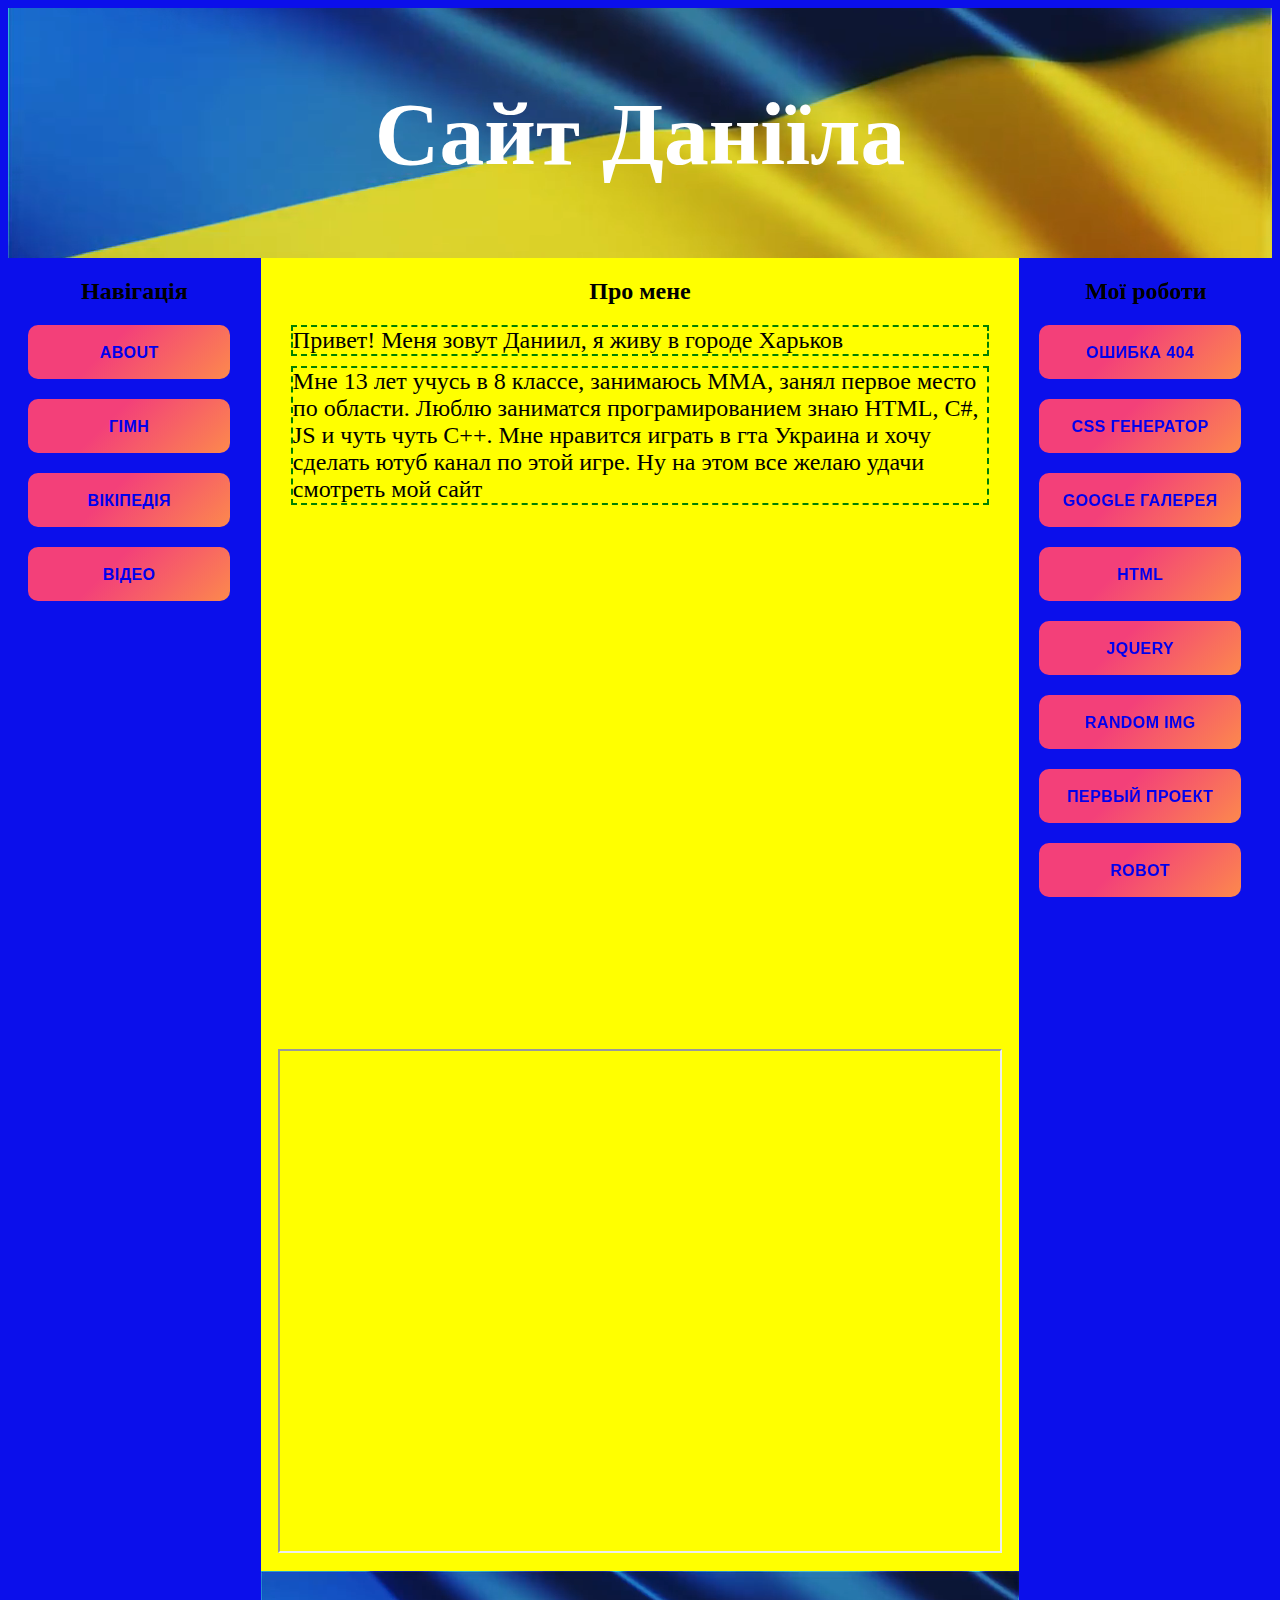
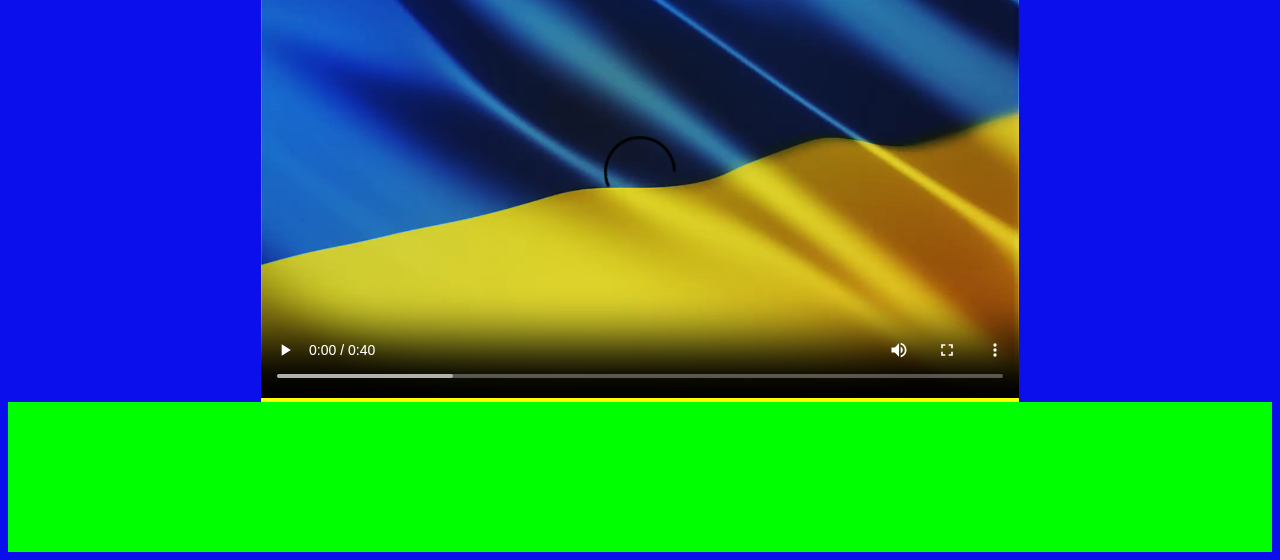
<file: index.html>
<!DOCTYPE html>
<html>
<head>
	<meta charset="utf-8">
	<meta name="viewport" content="width=device-width, initial-scale=1">
	<title>My site</title>
	<link rel="stylesheet" type="text/css" href="css/site.css">
</head>
<body>
<header>
<div class="bgvideo">
	<video src="video/Футаж для монтажа  - флаг Украины, прапор України.mp4" type="video/mp4" autoplay loop muted></video>
	<h1>Сайт Даніїла</h1>
</div>
</header>
<nav><h2>Навігація</h2>
<a href="#about"><button class="button-75" role="button"><span class="text">About</span></a>
<a href="#gimn"><button class="button-75" role="button"><span class="text">Гімн</span></a>
<a href="#wiki"><button class="button-75" role="button"><span class="text">Вікіпедія</span></a>
<a href="#video1"><button class="button-75" role="button"><span class="text">Відео</span></a>
</button>

</nav>
<main><h2>Про мене</h2>
<section id="about">
	<article>
		Привет! Меня зовут Даниил, я живу в городе Харьков
</article>
<article>
	Мне 13 лет учусь в 8 классе, занимаюсь ММА, занял первое место по области. Люблю заниматся програмированием знаю HTML, C#, JS  и чуть чуть C++. Мне нравится играть в гта Украина и хочу сделать ютуб канал по этой игре. Ну на этом все желаю удачи смотреть мой сайт
</article>
</section>
<iframe width="900" height="506" src="https://www.youtube.com/embed/1VCQDoYop64" title="Державний Гімн України - National Anthem of Ukraine - Rock version by Nicky Rubchenko" frameborder="0" allow="accelerometer; autoplay; clipboard-write; encrypted-media; gyroscope; picture-in-picture; web-share" allowfullscreen id="gimn"></iframe>
<br>
<iframe src="https://uk.wikipedia.org/wiki/HTML" width="95%" height="500px" id="wiki"></iframe>
<br>
<video controls width="100%" id="video1">
	<source src="video/Футаж для монтажа  - флаг Украины, прапор України.mp4" type="video/mp4">
</video>
</main>

<aside>
	<h2>Мої роботи</h2>
	<a href="pages/404/404/index.html" target="_blank"><button class="button-75" role="button"><span class="text">Ошибка 404</span></a>
	<a href="pages/CSSGenerator/index.html" target="_blank"><button class="button-75" role="button"><span class="text">CSS Генератор</span></a>
	<a href="pages/GOOGLE ГАЛЕРЕЯ/index.html" target="_blank"><button class="button-75" role="button"><span class="text">GOOGLE ГАЛЕРЕЯ</span></a>
	<a href="pages/HTMl/index.html" target="_blank"><button class="button-75" role="button"><span class="text">HTML</span></a>
	<a href="pages/JQUERY/index.html" target="_blank"><button class="button-75" role="button"><span class="text">JQUERY</span></a>
	<a href="pages/KR/index.html" target="_blank"><button class="button-75" role="button"><span class="text">RANDOM IMG</span></a>
	<a href="pages/My_First_JS_Project/index.html" target="_blank"><button class="button-75" role="button"><span class="text">Первый проект</span></a>
	<a href="pages/robot/index.html" target="_blank"><button class="button-75" role="button"><span class="text">Robot</span></a>
</aside>
<footer>


</footer>
</body>
</html>
</file>
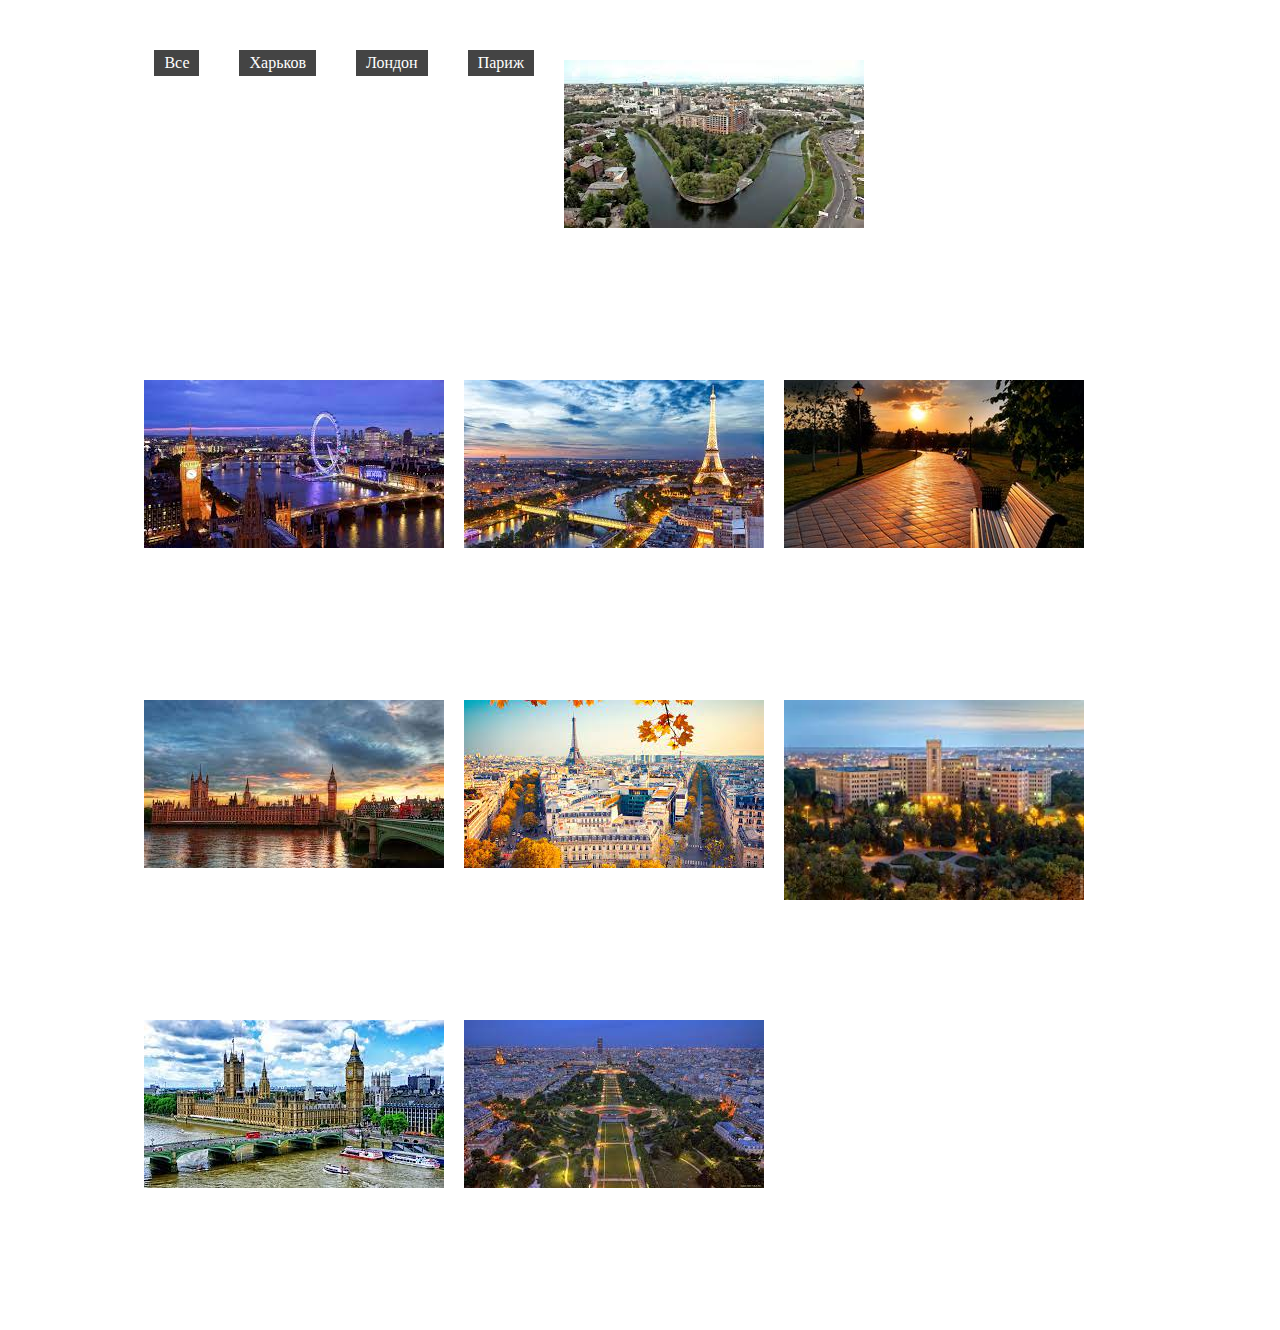
<file: pages/GOOGLE ГАЛЕРЕЯ/index.html>
<!DOCTYPE html>
<html lang="en">
<head>
    <meta charset="UTF-8">
    <meta name="viewport" content="width=device-width, initial-scale=1.0">
    <title>GOOGLE ГАЛЕРЕЯ</title>
    <link rel="stylesheet" href="css/style.css">
    <script src="scripts/jquery.js"></script>
</head>
<body>
    <div class="wrap">
    <p id="all">Все</p>
    <p id="Kharkiv">Харьков</p>
    <p id="london">Лондон</p>
    <p id="paris">Париж</p>

    <div class="Kharkiv">
        <img src="IMG/1.jpg" alt="">
      </div>
      
      <div class="london">
        <img src="IMG/1.L.jpg" alt="">
      </div>
      
      <div class="paris">
        <img src="IMG/1.P.jpg" alt="">
      </div>
      <div class="Kharkiv">
        <img src="IMG/2.jpg" alt="">
      </div>
      
      <div class="london">
        <img src="IMG/2.L.jpg" alt="">
      </div>
      
      <div class="paris">
        <img src="IMG/2.P.jpg" alt="">
      </div>

      <div class="Kharkiv">
        <img src="IMG/3.jpg" alt="">
      </div>
      
      <div class="london">
        <img src="IMG/3.L.jpg" alt="">
      </div>
      
      <div class="paris">
        <img src="IMG/3.P.jpg" alt="">
      </div>
</div>




    <Script src="scripts/script.js"></Script>
</body>
</html>
</file>
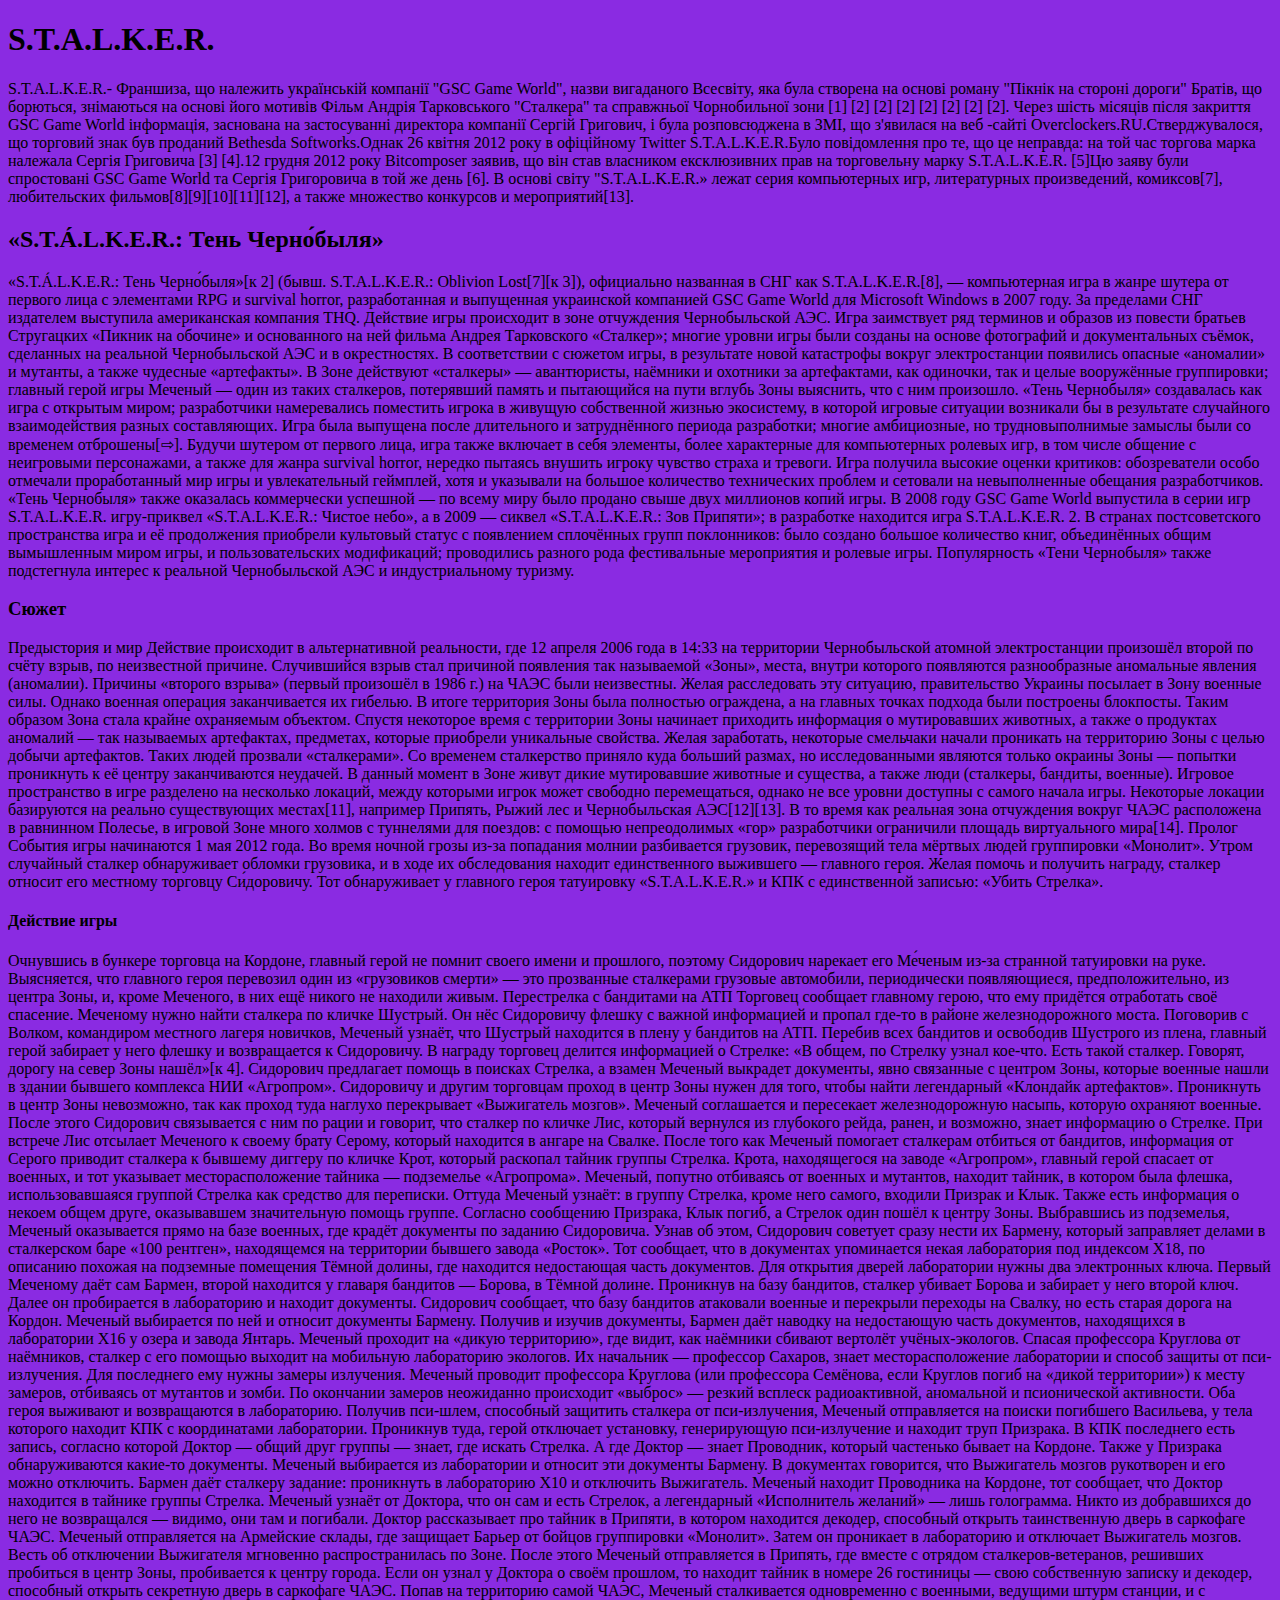
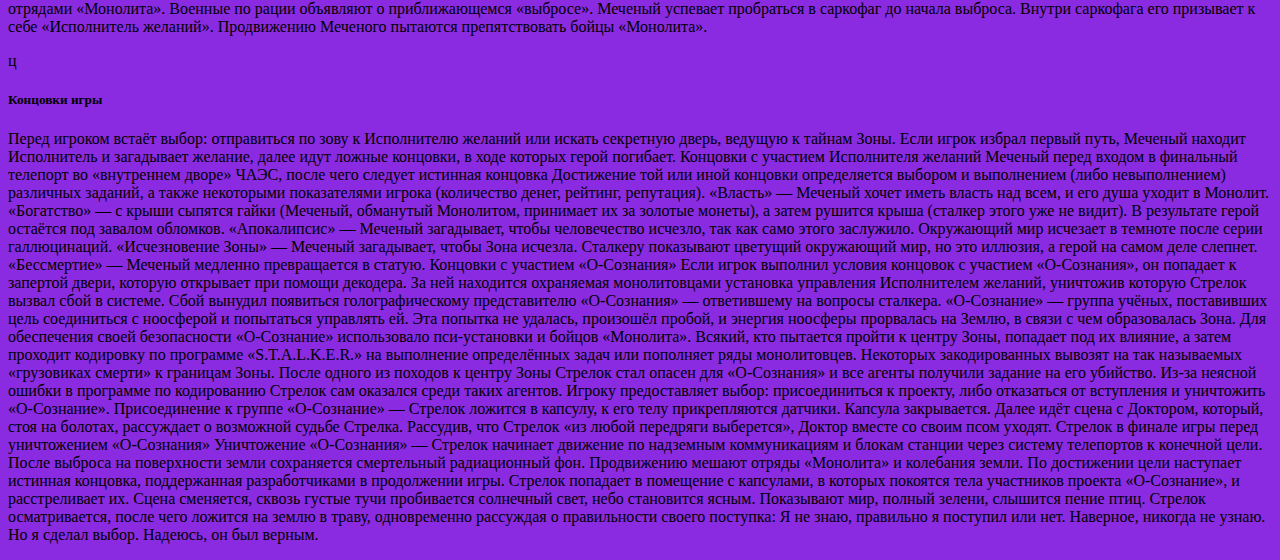
<file: pages/HTMl/index.html>
<!DOCTYPE html>
<html lang="en">
<head>
    <meta charset="UTF-8">
    <meta name="viewport" content="width=device-width, initial-scale=1.0">
    <title>S.T.A.L.K.E.R.</title>
</head>
<body>
    
<h1>
    S.T.A.L.K.E.R.
</h1>

<p>
    S.T.A.L.K.E.R.- Франшиза, що належить українській компанії "GSC Game World", назви вигаданого Всесвіту, яка була створена на основі роману "Пікнік на стороні дороги" Братів, що борються, знімаються на основі його мотивів Фільм Андрія Тарковського "Сталкера" та справжньої Чорнобильної зони [1] [2] [2] [2] [2] [2] [2] [2].

    Через шість місяців після закриття GSC Game World інформація, заснована на застосуванні директора компанії Сергій Григович, і була розповсюджена в ЗМІ, що з'явилася на веб -сайті Overclockers.RU.Стверджувалося, що торговий знак був проданий Bethesda Softworks.Однак 26 квітня 2012 року в офіційному Twitter S.T.A.L.K.E.R.Було повідомлення про те, що це неправда: на той час торгова марка належала Сергія Григовича [3] [4].12 грудня 2012 року Bitcomposer заявив, що він став власником ексклюзивних прав на торговельну марку S.T.A.L.K.E.R. [5]Цю заяву були спростовані GSC Game World та Сергія Григоровича в той же день [6].
    
    В основі світу "S.T.A.L.K.E.R.» лежат серия компьютерных игр, литературных произведений, комиксов[7], любительских фильмов[8][9][10][11][12], а также множество конкурсов и мероприятий[13].
</p>

<h2>
    «S.T.Á.L.K.E.R.: Тень Черно́быля»
</h2>

<P>
    «S.T.Á.L.K.E.R.: Тень Черно́быля»[к 2] (бывш. S.T.A.L.K.E.R.: Oblivion Lost[7][к 3]), официально названная в СНГ как S.T.A.L.K.E.R.[8], — компьютерная игра в жанре шутера от первого лица с элементами RPG и survival horror, разработанная и выпущенная украинской компанией GSC Game World для Microsoft Windows в 2007 году. За пределами СНГ издателем выступила американская компания THQ. Действие игры происходит в зоне отчуждения Чернобыльской АЭС. Игра заимствует ряд терминов и образов из повести братьев Стругацких «Пикник на обочине» и основанного на ней фильма Андрея Тарковского «Сталкер»; многие уровни игры были созданы на основе фотографий и документальных съёмок, сделанных на реальной Чернобыльской АЭС и в окрестностях. В соответствии с сюжетом игры, в результате новой катастрофы вокруг электростанции появились опасные «аномалии» и мутанты, а также чудесные «артефакты». В Зоне действуют «сталкеры» — авантюристы, наёмники и охотники за артефактами, как одиночки, так и целые вооружённые группировки; главный герой игры Меченый — один из таких сталкеров, потерявший память и пытающийся на пути вглубь Зоны выяснить, что с ним произошло.

    «Тень Чернобыля» создавалась как игра с открытым миром; разработчики намеревались поместить игрока в живущую собственной жизнью экосистему, в которой игровые ситуации возникали бы в результате случайного взаимодействия разных составляющих. Игра была выпущена после длительного и затруднённого периода разработки; многие амбициозные, но трудновыполнимые замыслы были со временем отброшены[⇨]. Будучи шутером от первого лица, игра также включает в себя элементы, более характерные для компьютерных ролевых игр, в том числе общение с неигровыми персонажами, а также для жанра survival horror, нередко пытаясь внушить игроку чувство страха и тревоги.
    
    Игра получила высокие оценки критиков: обозреватели особо отмечали проработанный мир игры и увлекательный геймплей, хотя и указывали на большое количество технических проблем и сетовали на невыполненные обещания разработчиков. «Тень Чернобыля» также оказалась коммерчески успешной — по всему миру было продано свыше двух миллионов копий игры. В 2008 году GSC Game World выпустила в серии игр S.T.A.L.K.E.R. игру-приквел «S.T.A.L.K.E.R.: Чистое небо», а в 2009 — сиквел «S.T.A.L.K.E.R.: Зов Припяти»; в разработке находится игра S.T.A.L.K.E.R. 2. В странах постсоветского пространства игра и её продолжения приобрели культовый статус с появлением сплочённых групп поклонников: было создано большое количество книг, объединённых общим вымышленным миром игры, и пользовательских модификаций; проводились разного рода фестивальные мероприятия и ролевые игры. Популярность «Тени Чернобыля» также подстегнула интерес к реальной Чернобыльской АЭС и индустриальному туризму.

</P>


<h3>
    Сюжет
</h3>

<p>Предыстория и мир
    Действие происходит в альтернативной реальности, где 12 апреля 2006 года в 14:33 на территории Чернобыльской атомной электростанции произошёл второй по счёту взрыв, по неизвестной причине. Случившийся взрыв стал причиной появления так называемой «Зоны», места, внутри которого появляются разнообразные аномальные явления (аномалии). Причины «второго взрыва» (первый произошёл в 1986 г.) на ЧАЭС были неизвестны. Желая расследовать эту ситуацию, правительство Украины посылает в Зону военные силы. Однако военная операция заканчивается их гибелью. В итоге территория Зоны была полностью ограждена, а на главных точках подхода были построены блокпосты. Таким образом Зона стала крайне охраняемым объектом.
    
    Спустя некоторое время с территории Зоны начинает приходить информация о мутировавших животных, а также о продуктах аномалий — так называемых артефактах, предметах, которые приобрели уникальные свойства. Желая заработать, некоторые смельчаки начали проникать на территорию Зоны с целью добычи артефактов. Таких людей прозвали «сталкерами». Со временем сталкерство приняло куда больший размах, но исследованными являются только окраины Зоны — попытки проникнуть к её центру заканчиваются неудачей. В данный момент в Зоне живут дикие мутировавшие животные и существа, а также люди (сталкеры, бандиты, военные).
    
    Игровое пространство в игре разделено на несколько локаций, между которыми игрок может свободно перемещаться, однако не все уровни доступны с самого начала игры. Некоторые локации базируются на реально существующих местах[11], например Припять, Рыжий лес и Чернобыльская АЭС[12][13]. В то время как реальная зона отчуждения вокруг ЧАЭС расположена в равнинном Полесье, в игровой Зоне много холмов с туннелями для поездов: с помощью непреодолимых «гор» разработчики ограничили площадь виртуального мира[14].
    
    Пролог
    События игры начинаются 1 мая 2012 года. Во время ночной грозы из-за попадания молнии разбивается грузовик, перевозящий тела мёртвых людей группировки «Монолит». Утром случайный сталкер обнаруживает обломки грузовика, и в ходе их обследования находит единственного выжившего — главного героя. Желая помочь и получить награду, сталкер относит его местному торговцу Си́доровичу. Тот обнаруживает у главного героя татуировку «S.T.A.L.K.E.R.» и КПК с единственной записью: «Убить Стрелка».
</p>


<h4>
    Действие игры
</h4>


<p>
    Очнувшись в бункере торговца на Кордоне, главный герой не помнит своего имени и прошлого, поэтому Сидорович нарекает его Ме́ченым из-за странной татуировки на руке. Выясняется, что главного героя перевозил один из «грузовиков смерти» — это прозванные сталкерами грузовые автомобили, периодически появляющиеся, предположительно, из центра Зоны, и, кроме Меченого, в них ещё никого не находили живым.


    Перестрелка с бандитами на АТП
    Торговец сообщает главному герою, что ему придётся отработать своё спасение. Меченому нужно найти сталкера по кличке Шустрый. Он нёс Си́доровичу флешку с важной информацией и пропал где-то в районе железнодорожного моста. Поговорив с Волком, командиром местного лагеря новичков, Меченый узнаёт, что Шустрый находится в плену у бандитов на АТП. Перебив всех бандитов и освободив Шустрого из плена, главный герой забирает у него флешку и возвращается к Сидоровичу. В награду торговец делится информацией о Стрелке: «В общем, по Стрелку узнал кое-что. Есть такой сталкер. Говорят, дорогу на север Зоны нашёл»[к 4].
    
    Сидорович предлагает помощь в поисках Стрелка, а взамен Меченый выкрадет документы, явно связанные с центром Зоны, которые военные нашли в здании бывшего комплекса НИИ «Агропром». Сидоровичу и другим торговцам проход в центр Зоны нужен для того, чтобы найти легендарный «Клондайк артефактов». Проникнуть в центр Зоны невозможно, так как проход туда наглухо перекрывает «Выжигатель мозгов». Меченый соглашается и пересекает железнодорожную насыпь, которую охраняют военные. После этого Сидорович связывается с ним по рации и говорит, что сталкер по кличке Лис, который вернулся из глубокого рейда, ранен, и возможно, знает информацию о Стрелке.
    
    При встрече Лис отсылает Меченого к своему брату Серому, который находится в ангаре на Свалке. После того как Меченый помогает сталкерам отбиться от бандитов, информация от Серого приводит сталкера к бывшему диггеру по кличке Крот, который раскопал тайник группы Стрелка. Крота, находящегося на заводе «Агропром», главный герой спасает от военных, и тот указывает месторасположение тайника — подземелье «Агропрома». Меченый, попутно отбиваясь от военных и мутантов, находит тайник, в котором была флешка, использовавшаяся группой Стрелка как средство для переписки. Оттуда Меченый узнаёт: в группу Стрелка, кроме него самого, входили Призрак и Клык. Также есть информация о некоем общем друге, оказывавшем значительную помощь группе. Согласно сообщению Призрака, Клык погиб, а Стрелок один пошёл к центру Зоны. Выбравшись из подземелья, Меченый оказывается прямо на базе военных, где крадёт документы по заданию Сидоровича.
    
    Узнав об этом, Сидорович советует сразу нести их Бармену, который заправляет делами в сталкерском баре «100 рентген», находящемся на территории бывшего завода «Росток». Тот сообщает, что в документах упоминается некая лаборатория под индексом X18, по описанию похожая на подземные помещения Тёмной долины, где находится недостающая часть документов. Для открытия дверей лаборатории нужны два электронных ключа. Первый Меченому даёт сам Бармен, второй находится у главаря бандитов — Борова, в Тёмной долине. Проникнув на базу бандитов, сталкер убивает Борова и забирает у него второй ключ. Далее он пробирается в лабораторию и находит документы.
    
    Сидорович сообщает, что базу бандитов атаковали военные и перекрыли переходы на Свалку, но есть старая дорога на Кордон. Меченый выбирается по ней и относит документы Бармену. Получив и изучив документы, Бармен даёт наводку на недостающую часть документов, находящихся в лаборатории X16 у озера и завода Янтарь. Меченый проходит на «дикую территорию», где видит, как наёмники сбивают вертолёт учёных-экологов. Спасая профессора Круглова от наёмников, сталкер с его помощью выходит на мобильную лабораторию экологов. Их начальник — профессор Сахаров, знает месторасположение лаборатории и способ защиты от пси-излучения. Для последнего ему нужны замеры излучения. Меченый проводит профессора Круглова (или профессора Семёнова, если Круглов погиб на «дикой территории») к месту замеров, отбиваясь от мутантов и зомби. По окончании замеров неожиданно происходит «выброс» — резкий всплеск радиоактивной, аномальной и псионической активности. Оба героя выживают и возвращаются в лабораторию.
    
    Получив пси-шлем, способный защитить сталкера от пси-излучения, Меченый отправляется на поиски погибшего Васильева, у тела которого находит КПК с координатами лаборатории. Проникнув туда, герой отключает установку, генерирующую пси-излучение и находит труп Призрака. В КПК последнего есть запись, согласно которой Доктор — общий друг группы — знает, где искать Стрелка. А где Доктор — знает Проводник, который частенько бывает на Кордоне. Также у Призрака обнаруживаются какие-то документы. Меченый выбирается из лаборатории и относит эти документы Бармену. В документах говорится, что Выжигатель мозгов рукотворен и его можно отключить. Бармен даёт сталкеру задание: проникнуть в лабораторию X10 и отключить Выжигатель.
    
    Меченый находит Проводника на Кордоне, тот сообщает, что Доктор находится в тайнике группы Стрелка. Меченый узнаёт от Доктора, что он сам и есть Стрелок, а легендарный «Исполнитель желаний» — лишь голограмма. Никто из добравшихся до него не возвращался — видимо, они там и погибали. Доктор рассказывает про тайник в Припяти, в котором находится декодер, способный открыть таинственную дверь в саркофаге ЧАЭС.
    
    Меченый отправляется на Армейские склады, где защищает Барьер от бойцов группировки «Монолит». Затем он проникает в лабораторию и отключает Выжигатель мозгов. Весть об отключении Выжигателя мгновенно распространилась по Зоне. После этого Меченый отправляется в Припять, где вместе с отрядом сталкеров-ветеранов, решивших пробиться в центр Зоны, пробивается к центру города. Если он узнал у Доктора о своём прошлом, то находит тайник в номере 26 гостиницы — свою собственную записку и декодер, способный открыть секретную дверь в саркофаге ЧАЭС.
    
    Попав на территорию самой ЧАЭС, Меченый сталкивается одновременно с военными, ведущими штурм станции, и с отрядами «Монолита». Военные по рации объявляют о приближающемся «выбросе». Меченый успевает пробраться в саркофаг до начала выброса. Внутри саркофага его призывает к себе «Исполнитель желаний». Продвижению Меченого пытаются препятствовать бойцы «Монолита».

</p>ц


<h5>
    Концовки игры
</h5>

<p>
    Перед игроком встаёт выбор: отправиться по зову к Исполнителю желаний или искать секретную дверь, ведущую к тайнам Зоны. Если игрок избрал первый путь, Меченый находит Исполнитель и загадывает желание, далее идут ложные концовки, в ходе которых герой погибает.

Концовки с участием Исполнителя желаний

Меченый перед входом в финальный телепорт во «внутреннем дворе» ЧАЭС, после чего следует истинная концовка
Достижение той или иной концовки определяется выбором и выполнением (либо невыполнением) различных заданий, а также некоторыми показателями игрока (количество денег, рейтинг, репутация).

«Власть» — Меченый хочет иметь власть над всем, и его душа уходит в Монолит.
«Богатство» — с крыши сыпятся гайки (Меченый, обманутый Монолитом, принимает их за золотые монеты), а затем рушится крыша (сталкер этого уже не видит). В результате герой остаётся под завалом обломков.
«Апокалипсис» — Меченый загадывает, чтобы человечество исчезло, так как само этого заслужило. Окружающий мир исчезает в темноте после серии галлюцинаций.
«Исчезновение Зоны» — Меченый загадывает, чтобы Зона исчезла. Сталкеру показывают цветущий окружающий мир, но это иллюзия, а герой на самом деле слепнет.
«Бессмертие» — Меченый медленно превращается в статую.
Концовки с участием «О-Сознания»
Если игрок выполнил условия концовок с участием «О-Сознания», он попадает к запертой двери, которую открывает при помощи декодера. За ней находится охраняемая монолитовцами установка управления Исполнителем желаний, уничтожив которую Стрелок вызвал сбой в системе. Сбой вынудил появиться голографическому представителю «О-Сознания» — ответившему на вопросы сталкера.

«О-Сознание» — группа учёных, поставивших цель соединиться с ноосферой и попытаться управлять ей. Эта попытка не удалась, произошёл пробой, и энергия ноосферы прорвалась на Землю, в связи с чем образовалась Зона. Для обеспечения своей безопасности «О-Сознание» использовало пси-установки и бойцов «Монолита». Всякий, кто пытается пройти к центру Зоны, попадает под их влияние, а затем проходит кодировку по программе «S.T.A.L.K.E.R.» на выполнение определённых задач или пополняет ряды монолитовцев. Некоторых закодированных вывозят на так называемых «грузовиках смерти» к границам Зоны. После одного из походов к центру Зоны Стрелок стал опасен для «О-Сознания» и все агенты получили задание на его убийство. Из-за неясной ошибки в программе по кодированию Стрелок сам оказался среди таких агентов. Игроку предоставляет выбор: присоединиться к проекту, либо отказаться от вступления и уничтожить «О-Сознание».

Присоединение к группе «О-Сознание» — Стрелок ложится в капсулу, к его телу прикрепляются датчики. Капсула закрывается. Далее идёт сцена с Доктором, который, стоя на болотах, рассуждает о возможной судьбе Стрелка. Рассудив, что Стрелок «из любой передряги выберется», Доктор вместе со своим псом уходят.

Стрелок в финале игры перед уничтожением «О-Сознания»
Уничтожение «О-Сознания» — Стрелок начинает движение по надземным коммуникациям и блокам станции через систему телепортов к конечной цели. После выброса на поверхности земли сохраняется смертельный радиационный фон. Продвижению мешают отряды «Монолита» и колебания земли. По достижении цели наступает истинная концовка, поддержанная разработчиками в продолжении игры. Стрелок попадает в помещение с капсулами, в которых покоятся тела участников проекта «О-Сознание», и расстреливает их. Сцена сменяется, сквозь густые тучи пробивается солнечный свет, небо становится ясным. Показывают мир, полный зелени, слышится пение птиц. Стрелок осматривается, после чего ложится на землю в траву, одновременно рассуждая о правильности своего поступка:
Я не знаю, правильно я поступил или нет. Наверное, никогда не узнаю. Но я сделал выбор. Надеюсь, он был верным.
</p>

<style>
    body {
        background-color: blueviolet;

    }


</style>







</body>
</html>
</file>
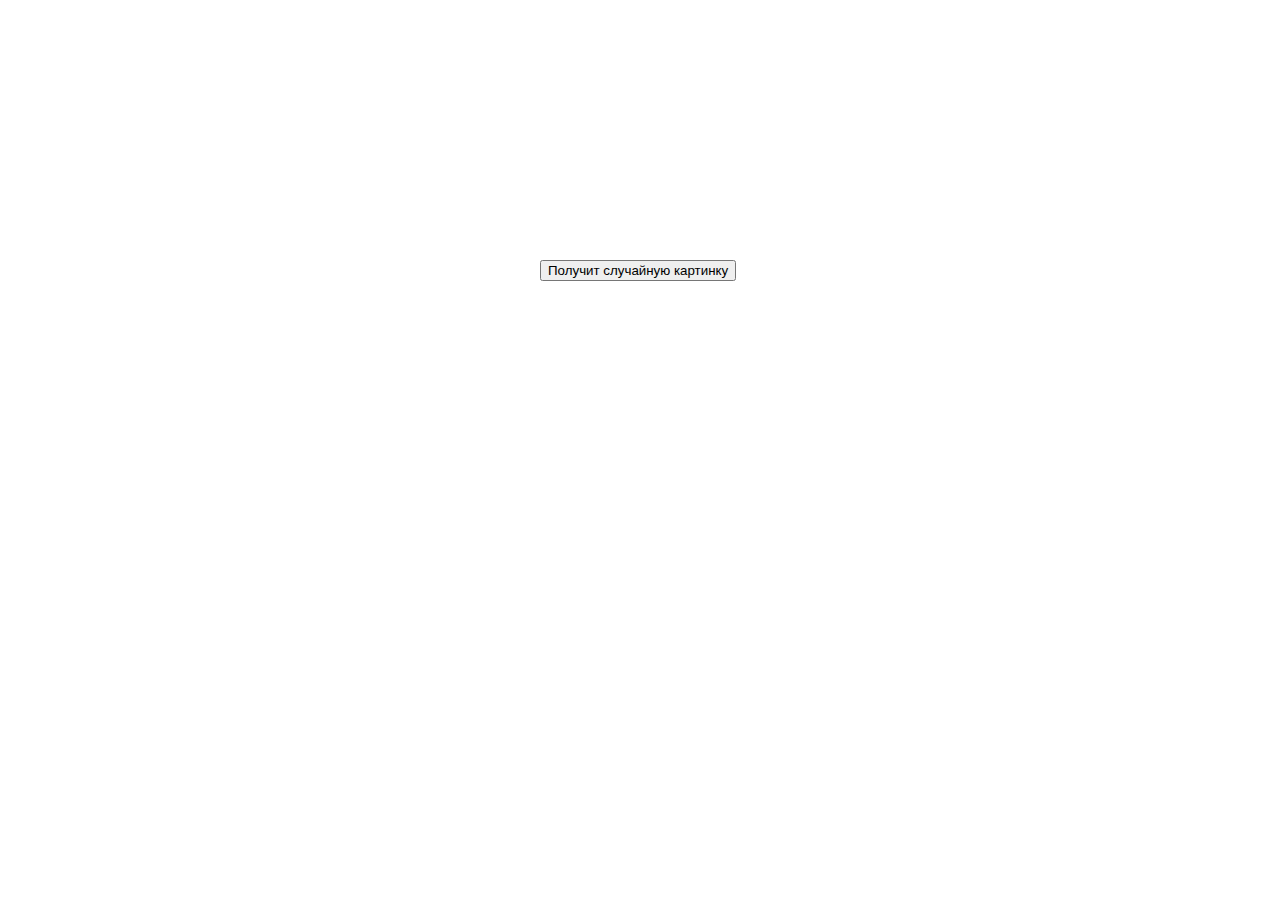
<file: pages/KR/index.html>
<!DOCTYPE html>
<html lang="en">
<head>
    <meta charset="UTF-8">
    <meta name="viewport" content="width=device-width, initial-scale=1.0">
    <title>image Generator</title>
    <link rel="stylesheet" href="CSS/style.css">
</head>
<body>
    <div id="wrap">
        <div id="result"></div>
        <button onclick="getImg()">Получит случайную картинку</button>
    </div>
    <script src="SCRIPTS/script.js"></script>
</body>
</html>
</file>
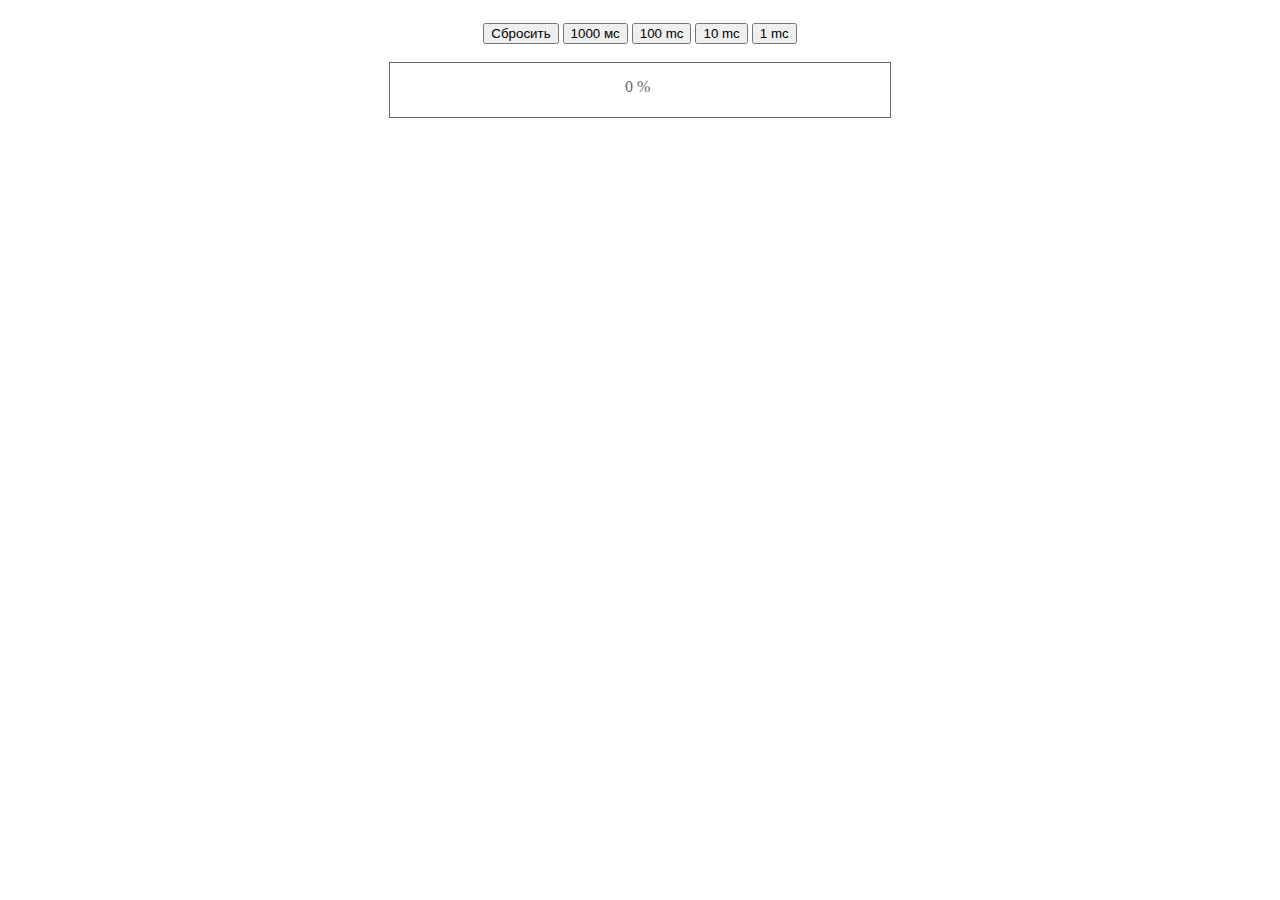
<file: pages/ProgressBar/index.html>
<!DOCTYPE html>
<html lang="en">
<head>
    <meta charset="UTF-8">
    <meta name="viewport" content="width=device-width, initial-scale=1.0">
    <title>ProgressBar</title>
    <link rel="stylesheet" href="CSS/style.css">
</head>
<body>
    <div class="wrapper">
        <center>
            <button style="margin-top: 15px;" class="myButton" onclick="
                location.reload(true);"> Сбросить</button>
            <button style="margin-top: 15px;" class="myButton" onclick="
                setInterval(go,1000)">1000 мс</button>
            <button style="margin-top: 15px;" class="myButton" onclick="
                setInterval(go, 100)">100 mc</button>
            <button style="margin-top: 15px;" class="myButton" onclick="
                setInterval(go, 10)">10 mc</button>
            <button style="margin-top: 15px;" class="myButton" onclick="
                setInterval(go, 1)">1 mc</button>

        </center>
        <br/>
        <div style="width: 500px; border: 1px solid #666;margin: 0 auto;">
            <center style="color: #666; position: absolute; margin: 15px 0 0
            235px;" id="interest">0 %</center>
            <img id="progress" style="width: 0; height: 50px;" src="IMG/prograss.jpg">
        </div>
    </div>
    
    <script src="SCRIPTS/script.js"></script>
</body>
</html>
</file>
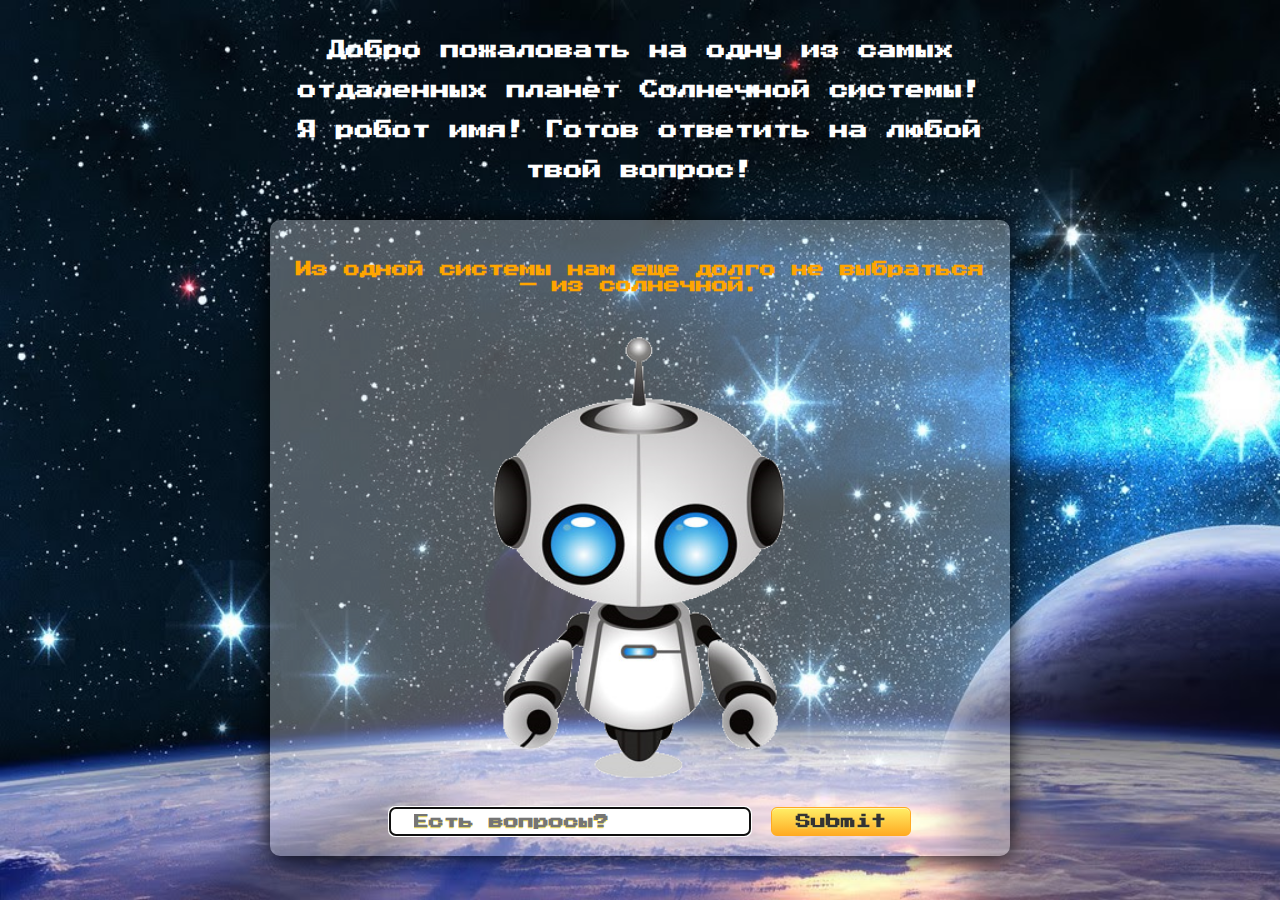
<file: pages/robot/index.html>
<!DOCTYPE HTML>
<html>
<head>
<meta http-equiv='Content-Type' content='text/html; charset=utf8'>
<link rel="stylesheet" href="css/style.css" type="text/css" />
<link href="https://fonts.googleapis.com/css?family=Press+Start+2P&display=swap" rel="stylesheet"> 
<script src="scripts/jquery.js" type="text/javascript"></script>
<script src="scripts/robot.js" type="text/javascript"></script>
<title>Робот переводчик</title>
</head>
<body>

<h3 >Добро пожаловать на одну из самых отдаленных планет Солнечной системы! Я робот имя! Готов ответить на любой твой вопрос! </h3>
		<div class="wrap">
		
			<center>
				<h4 id="citat">Из одной системы нам еще долго не выбраться — из солнечной.</h4>
				<img src="img/11.png">
				<br><br><input autofocus placeholder="Есть вопросы?" id="text"><input style="cursor:pointer;" type="submit" id="send">
				<result style="color: #444"></result>
			</center>
			
		</div>
		
		
</body>
</html>
</file>
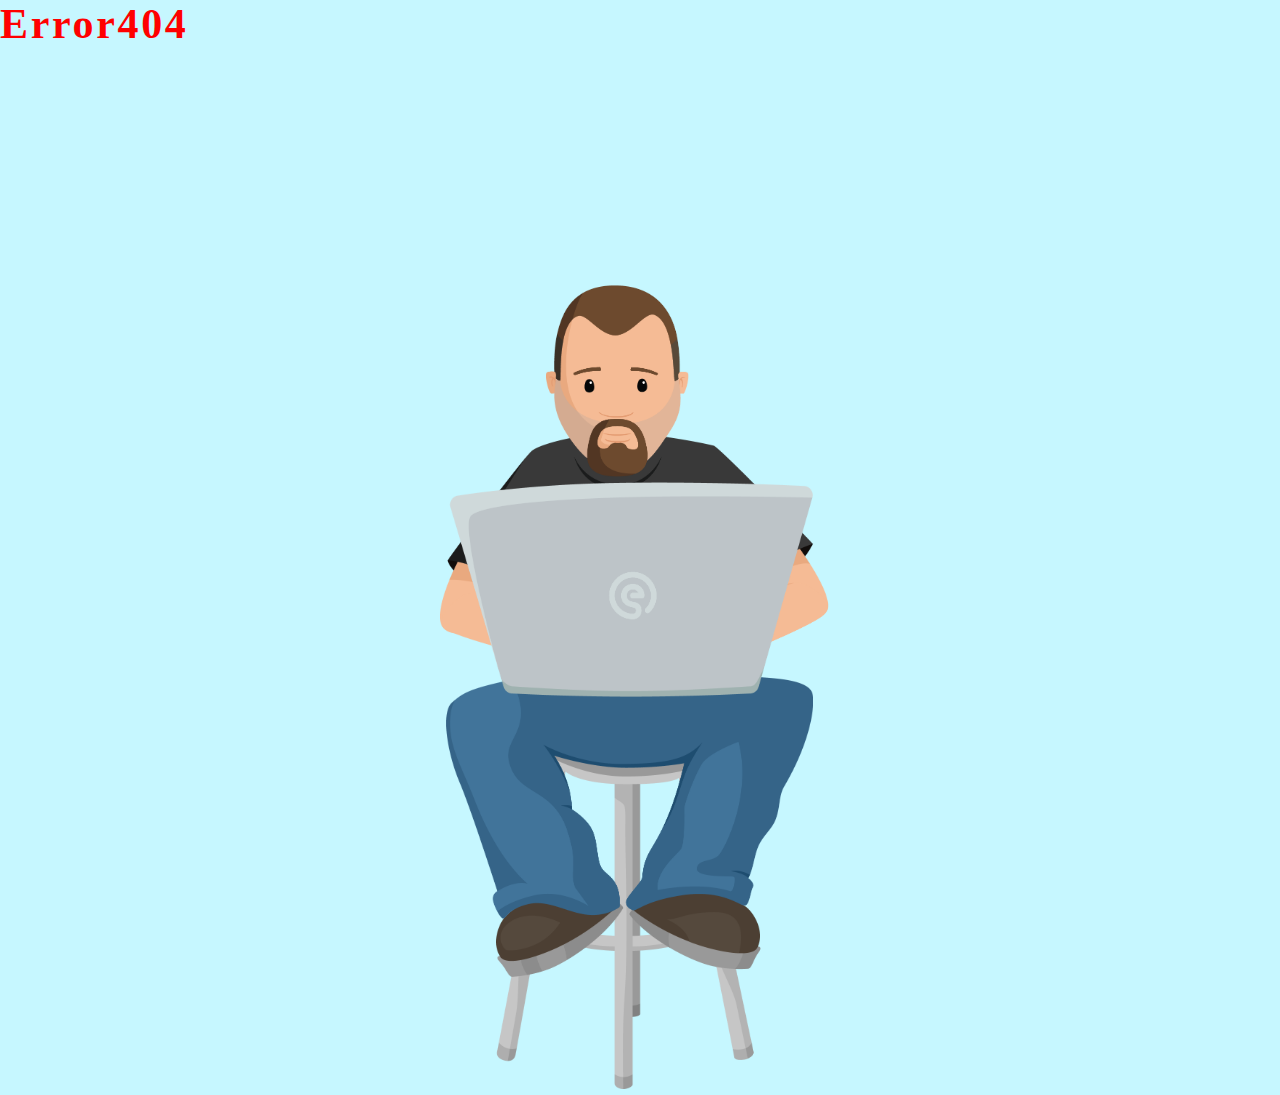
<file: pages/404/404/index.html>
<!DOCTYPE html>
<html lang="en">
<head>
    <meta charset="UTF-8">
    <title>404 Error</title>
    <link rel="stylesheet" href="CSS/style.css">
</head>
<body>
    <span class="text">Error404</span>
    <div class="container">
        <div class="error404page">
            <div class="newcharacter404">
                <div class="chair404"></div>
                <div class="leftshoe404"></div>
                <div class="rightshoe404"></div>
                <div class="legs404"></div>
                <div class="torso404"> 
                    <div class="body404"></div>
                    <div class="leftarm404"></div> 
                    <div class="rightarm404"></div>
                    <div class="head404">
                        <div class="eyes404"></div>
                </div>
            </div>
            <div class=" laptop404"></div>
        </div>
    </div>
</body>
</html>
</file>
<file: css/site.css>
body{
	background-color: rgb(11, 15, 235)
}
header{
	height: 250px;
	background-color: rgb(238, 255, 0);
}
nav,aside{
	width: 20%;
	background-color: rgb(97, 9, 212)8;
	float: left;
}
h2{
	text-align: center;
}
main{
	width: 60%;
	background-color: yellow;
	float: left;
}
footer{
	height: 150px;
	background-color: lime;
	clear: both;
}
section{
	margin: 20px;
}
article{
	margin: 10px;
	border: dashed 2px green;
	font-size: 24px;
}
iframe{
	margin: auto;
	display: block;
}
.bgvideo{
	width: 100%;
	height: 100%;
	position: relative;
	display: flex;
	justify-content: center;
	align-items: center;
}
.bgvideo video{
	width: 100%;
	height: 100%;
	position: absolute;
	top: 0;
	left: 0;
	object-fit: cover;
	z-index: 1;
}
h1{
	z-index: 2;
	color: white;
	font-size: 7vw;
}
a{
	text-decoration: none;
}
/* CSS */
.button-75 {
  align-items: center;
  background-image: linear-gradient(135deg, #f34079 40%, #fc894d);
  border: 0;
  border-radius: 10px;
  box-sizing: border-box;
  color: #fff;
  cursor: pointer;
  display: flex;
  flex-direction: column;
  font-family: "Codec cold",sans-serif;
  font-size: 16px;
  font-weight: 700;
  height: 54px;
  justify-content: center;
  letter-spacing: .4px;
  line-height: 1;
  width: 80%;
  padding-left: 20px;
  padding-right: 20px;
  padding-top: 3px;
  text-decoration: none;
  text-transform: uppercase;
  user-select: none;
  -webkit-user-select: none;
  touch-action: manipulation;
  margin: 20px;
}

.button-75:active {
  outline: 0;
}

.button-75:hover {
  outline: 0;
}

.button-75 span {
  transition: all 200ms;
}

.button-75:hover span {
  transform: scale(.9);
  opacity: .75;
}

@media screen and (max-width: 991px) {
  .button-75 {
    font-size: 15px;
    height: 50px;
  }

  .button-75 span {
    line-height: 50px;
  }
}
</file>
<file: pages/GOOGLE ГАЛЕРЕЯ/css/style.css>
.wrap {
    width: 80%;
    margin: 30px auto;
    background: #fff;
    padding: 20px;
    border-radius: 10px;
  }
  
  .wrap div {
    width: 300px;
    height: 300px;
    border-radius: 10px;
    float: left;
    margin: 10px;
  }
  
  .wrap div img {
    width: 100%;
  }
  
   p{
    float: left;
    margin: 0 20px;
    cursor: pointer;
    color: #fff;
    background: #444;
    padding: 4px 10px;
    display: inline-block;
  }
</file>
<file: pages/KR/CSS/style.css>
#wrap{
    width: 200px;
    height: 200px;
    margin: 60px auto;
}
#result{
    height: 200px;
}
#result img
{
    width: 100%;
}
</file>
<file: pages/ProgressBar/CSS/style.css>
.wrappe
{
    width: 570px;
    height: 150px;  
    margin: 10px auto;
    background: #fff;
    border-radius: 20px;
}
</file>
<file: pages/robot/css/style.css>
.wrap{
    width: 700px;
    margin: 30px auto;
    background: rgba(255,255,255,.3);
    padding: 20px;
	border-radius: 10px;
	box-shadow: 0 0 25px black;
	}
	
	body
	{
		background-image: url('../bg/bg6.jpg');
		background-repeat: no-repeat;
		background-size: cover;
		background-attachment: fixed;
		font-family: 'Press Start 2P', cursive;
		color: #FFA500;
	}
	
	center img
	{
		width: 100%;
	}
	#send
	{

	-moz-box-shadow:inset 0px 1px 0px 0px #fff6af;
	-webkit-box-shadow:inset 0px 1px 0px 0px #fff6af;
	box-shadow:inset 0px 1px 0px 0px #fff6af;
	background:-webkit-gradient(linear, left top, left bottom, color-stop(0.05, #ffec64), color-stop(1, #ffab23));
	background:-moz-linear-gradient(top, #ffec64 5%, #ffab23 100%);
	background:-webkit-linear-gradient(top, #ffec64 5%, #ffab23 100%);
	background:-o-linear-gradient(top, #ffec64 5%, #ffab23 100%);
	background:-ms-linear-gradient(top, #ffec64 5%, #ffab23 100%);
	background:linear-gradient(to bottom, #ffec64 5%, #ffab23 100%);
	filter:progid:DXImageTransform.Microsoft.gradient(startColorstr='#ffec64', endColorstr='#ffab23',GradientType=0);
	background-color:#ffec64;
	-moz-border-radius:6px;
	-webkit-border-radius:6px;
	border-radius:6px;
	border:1px solid #ffaa22;
	display:inline-block;
	cursor:pointer;
	color:#333333;
font-family: 'Press Start 2P', cursive;
	font-size:15px;
	font-weight:bold;
	padding:6px 24px;
	text-decoration:none;
	text-shadow:0px 1px 0px #ffee66;
	margin-left: 20px;
}
#send:hover {
	background:-webkit-gradient(linear, left top, left bottom, color-stop(0.05, #ffab23), color-stop(1, #ffec64));
	background:-moz-linear-gradient(top, #ffab23 5%, #ffec64 100%);
	background:-webkit-linear-gradient(top, #ffab23 5%, #ffec64 100%);
	background:-o-linear-gradient(top, #ffab23 5%, #ffec64 100%);
	background:-ms-linear-gradient(top, #ffab23 5%, #ffec64 100%);
	background:linear-gradient(to bottom, #ffab23 5%, #ffec64 100%);
	filter:progid:DXImageTransform.Microsoft.gradient(startColorstr='#ffab23', endColorstr='#ffec64',GradientType=0);
	background-color:#ffab23;
}
 #text
	{

	-moz-box-shadow:inset 0px 1px 0px 0px #fff6af;
	-webkit-box-shadow:inset 0px 1px 0px 0px #fff6af;
	box-shadow:inset 0px 1px 0px 0px #fff6af;
	font-family: 'Press Start 2P', cursive;
	
	border-radius:6px;
	border:1px solid #ffaa22;
	display:inline-block;
	
	color:#333333;
	
	font-size:15px;
	font-weight:bold;
	padding:6px 24px;
	text-decoration:none;
	text-shadow:0px 1px 0px #ffee66;
	margin-left: 20px;
}
h3
{
	 width: 700px;
    margin: 30px auto;
    text-align: center;
    line-height: 40px;
    color: white;
}
</file>
<file: pages/404/404/CSS/style.css>
*
{
    margin: 0;
    padding: 0;
}
body{
    background-color: rgb(198, 247, 255);
    overflow: hidden;
}
.text {
    font-size: 42px;
    font-weight: bold;
    letter-spacing: 2pt;
    word-spacing: 1.8pt;
    color: rgb(255, 0, 0);
}
.container {
    display: flex;
    flex-direction: column;
    align-items: center;
    justify-content: center;
    height: 100vh;
}
.error404page {
    width: 400px;
    height: 800px;
    position: absolute;
    top:25%;
    margin: 50px auto;
}
.body404,
.head404,
.eyes404,
.leftarm404,
.rightarm404,
.chair404,
.leftshoe404,
.rightshoe404,
.legs404,
.laptop404 {
    background: url(../IMG/Дядя.png)
        0 0 no-repeat;
    width: 200px;
    height: 200px;
}
.newcharacter404,
.torso404,
.body404,
.head404,
.eyes404,
.leftarm404,
.rightarm404,
.chair404,
.leftshoe404,
.rightshoe404,
.legs404,
.laptop404 {
    background-size: 750px;
    position: absolute;
    display: block;
}
.newcharacter404 {
    width: 400px;
    height: 800px;
    left: 50%;
    top: 20px;
    margin-left: -200px;
}
.torso404 {
    position: absolute;
    display: block;
    top: 138px;
    left: 0px;
    width: 389px;
    height: 252px;
    transform-origin: 50% 100%;
    animation: sway 20s ease infinite;
}
.body404 {
    position: absolute;
    display: block;
    top: 0px;
    left: 0px;
    width: 389px;
    height: 253px;
}
.head404 {
    position: absolute;
    top: -148px;
    left: 106px;
    width: 160px;
    height: 194px;
    background-position: 0px -265px;
    transform-origin: 50% 85%;
    animation: headTilt 20s ease infinite;
}
.leftarm404 {
    position: absolute;
    top: 159px;
    left: 0;
    width: 165px;
    height: 73px;
    background-position: -265px -341px;
    transform: rotateZ(0deg);
    animation: typeLeft 0.4s linear infinite;
}
.rightarm404 {
    position: absolute;
    top: 148px;
    left: 231px;
    width: 157px;
    height: 91px;
    background-position: -442px -323px;
    transform-origin: 90% 25%;
    animation: typeRight 0.4s linear infinite;
}
.chair404 {
    position: absolute;
    top: 430px;
    left: 55px;
    width: 260px;
    height: 365px;
    background-position: -12px -697px;
}
.legs404 {
    position: absolute;
    top: 378px;
    left: 4px;
    width: 370px;
    height: 247px;
    background-position: -381px -443px;
}
.leftshoe404 {
    position: absolute;
    top: 591px;
    left: 54px;
    width: 130px;
    height: 92px;
    background-position: -315px -749px;
    animation: tapLeft 1s linear infinite;
}
.rightshoe404 {
    position: absolute;
    top: 594px;
    left: 187px;
    width: 135px;
    height: 81px;
    background-position: -453px -749px;
    transform-origin: 35% 12%;
    animation: tapRight 1s linear infinite;
}
.laptop404 {
    position: absolute;
    top: 186px;
    left: 9px;
    width: 365px;
    height: 216px;
    background-position: -2px -466px;
    transform-origin: 50% 100%;
    animation: tapWobble 0.4s linear infinite;
}
.eyes404 {
    position: absolute;
    top: 92px;
    left: 34px;
    width: 73px;
    height: 18px;
    background-position: -162px -350px;
    animation: blink404 1s steps(1) infinite,
    pan 10s ease-in-out infinite;
}
@keyframes sway {
    0% {
        transform: rotateZ(0deg);
    }
    20% {
        transform: rotateZ(0deg);
    }
    25% {
        transform: rotateZ(4deg);
    }
    45% {
        transform: rotateZ(4deg);
    }
    50% {
        transform: rotateZ(0deg);
    }
    70% {
        transform: rotateZ(0deg);
    }
    75% {
        transform: rotateZ(-4deg);
    }
    90% {
        transform: rotateZ(-4deg);
    }
    100% {
        transform: rotateZ(0deg);
    }
}
@keyframes headTilt {
    0% {
        transform: rotateZ(0deg);
    }
    20% {
        transform: rotateZ(0deg);
    }
    25% {
        transform: rotateZ(-4deg);
    }
    35% {
        transform: rotateZ(-4deg);
    }
    38% {
        transform: rotateZ(2deg);
    }
    42% {
        transform:  rotateZ(2deg);
    }
    45% {
        transform: rotateZ(-4deg);
    }
    50% {
        transform: rotateZ(0deg);
    }
    70% {
        transform: rotateZ(0deg);
    }
    82% {
        transform: rotateZ(-4deg);
    }
    85% {
        transform: rotateZ(4deg);
    }
    90% {
        transform: rotateZ(4deg);
    }
    100% {
        transform: rotateZ(0deg);
    }
}
@keyframes typeLeft {
    0% {
        transform: rotateZ(0deg);
    }
    25% {
        transform: rotateZ(7deg);
    }
    75% {
        transform: rotateZ(-6deg);
    }
    100% {
        transform: rotateZ(0deg);
    }
}
@keyframes typeRight {
    0% {
        transform: rotateZ(0deg);
    }
    25% {
        transform: rotateZ(-6deg);
    }
    75% {
        transform: rotateZ(7deg);
    }
    100% {
        transform: rotateZ(0deg);
    }
}
@keyframes tapRight {
    0% {
        transform: rotateZ(0deg);
    }
    90% {
        transform: rotateZ(-6deg);
    }
    100% {
        transform: rotateZ(0deg);
    }
}

@keyframes tapLeft {
    0% {
        transform: rotateZ(0deg);
    }
    40% {
        transform: rotateZ(-6deg);
    }
    50% {
        transform: rotateZ(0deg);
    }
    90% {
        transform: rotateZ(-6deg);
    }
    100% {
        transform: rotateZ(0deg);
    }
}

@keyframes tapWobble {
    0% {
        transform: rotateZ(-0.2deg);
    }
    50% {
        transform: rotateZ(0.2deg);
    }
    100% {
        transform: rotateZ(-0.2deg);
    }
}
@keyframes blink404 {
    0% {
        background-position: -162px -350px;
    }
    94% {
        background-position: -162px -350px;
    }
    98% {
        background-position: -162px -368px;
    }
    100% {
        background-position: -162px -350px;
    }
}
@keyframes pan {
    0% {
        transform: translateX(-2px);
    }
    49% {
        transform: translateX(-2px);
    }
    50% {
        transform: translateX(2px);
    }
    99% {
        transform: translateX(2px);
    }
    100% {
        transform: translateX(-2px);
    }
}
</file>
